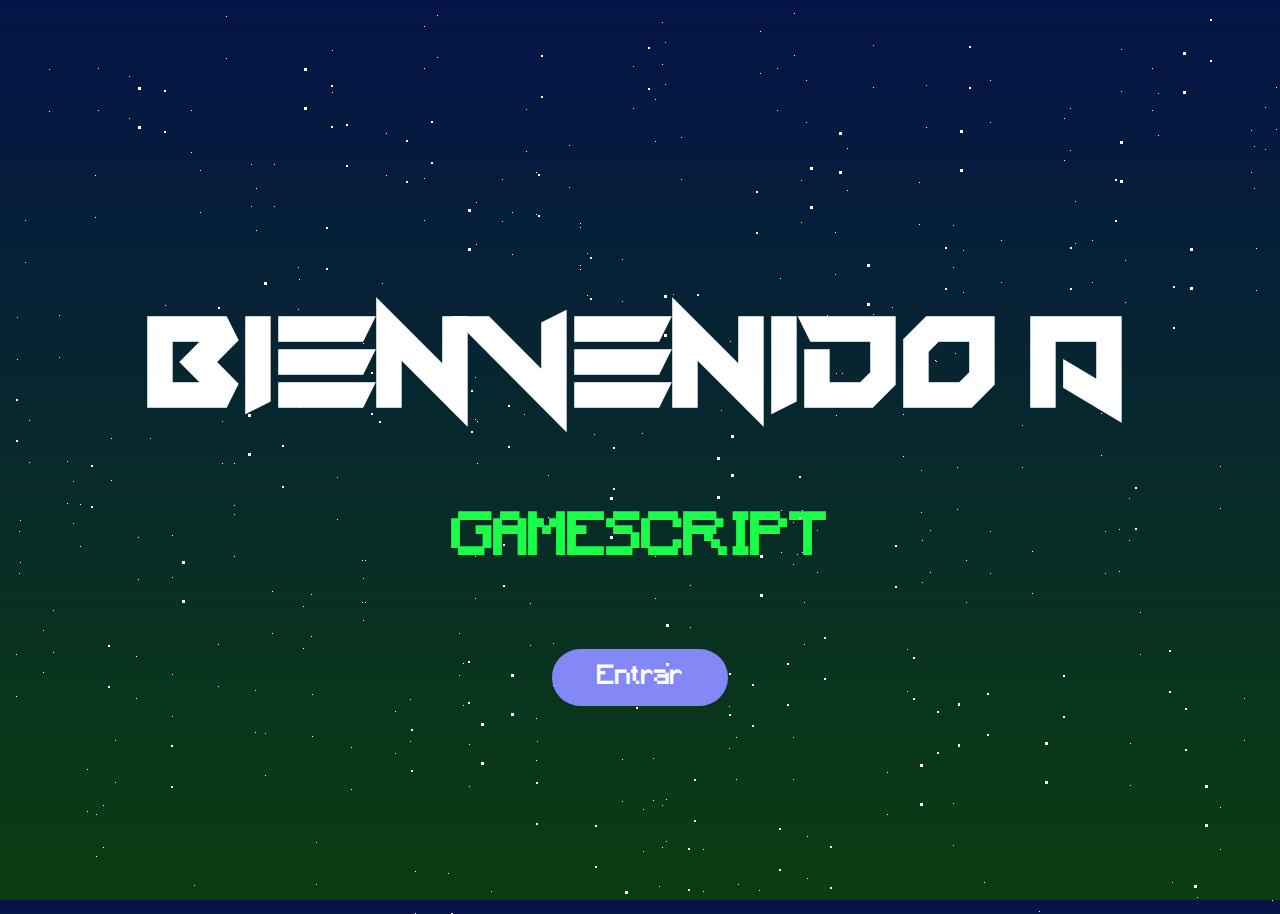
<file: index.html>
<!DOCTYPE html>
<html lang="en">
<head>
    <meta charset="UTF-8">
    <meta name="viewport" content="width=device-width, initial-scale=1.0">
    <meta http-equiv="X-UA-Compatible" content="ie=edge">
    <title>GameScript</title>
    <link rel="stylesheet" href="/CSS/style.css">
    <link rel="stylesheet" href="/CSS/particles.css">
</head>
<body>
    <section class="wrapper">
        <div id="stars"></div>
        <div id="stars2"></div>
        <div id="stars3"></div>
    </section>

    <section class="main">
        <div class="content">
            <h1 class="title">BIENVENIDO A</h1>
            <h4 id="color2">GAMESCRIPT</h4>
            <br>
            <a href="/Pages/games.html">Entrar</a>
        </div>
    </section>
</body>
</html>
</file>
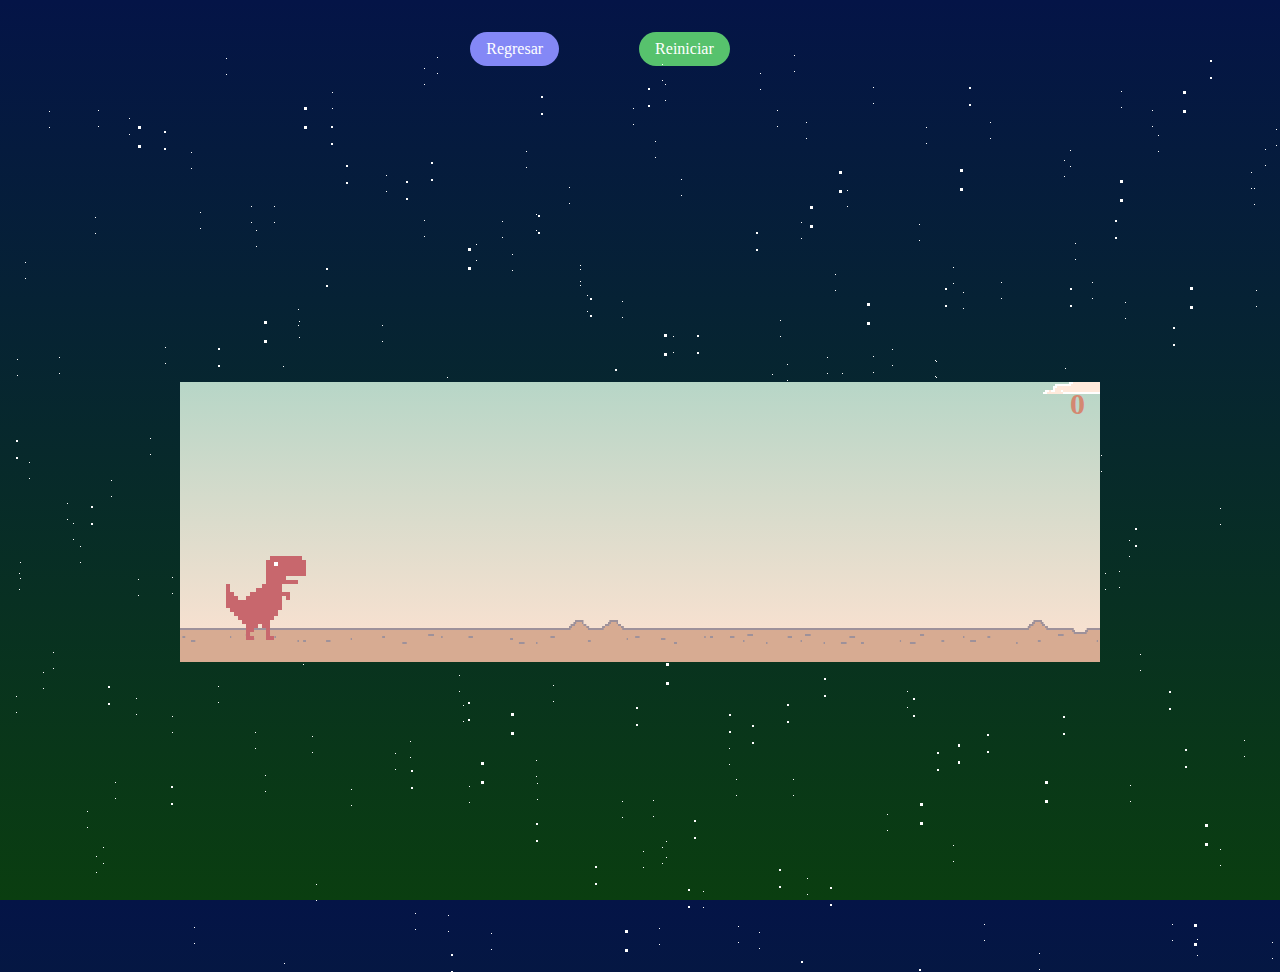
<file: Pages/dinosaurio.html>
<!DOCTYPE html>
<html lang="en">
<head>
    <meta charset="UTF-8">
    <meta name="viewport" content="width=device-width, initial-scale=1.0">
    <meta http-equiv="X-UA-Compatible" content="ie=edge">
    <title>GameScript</title>
    <link rel="stylesheet" href="/CSS/dino.css">
    <link rel="stylesheet" href="/CSS/particles.css">
</head>
<body>
    <header class="header-dino">
        <button class="btn-return-dino"><a href="/Pages/games.html">Regresar</a></button>
        <button class="btn-reiniciar-dino" onclick="ReiniciarJuego();">Reiniciar</button>
    </header>

    <section class="wrapper">
        <div id="stars"></div>
        <div id="stars2"></div>
        <div id="stars3"></div>
    </section>
    
    <div class="body-dino">
        <div class="contenedor-dino">

            <div class="suelo"></div>
            
            <div class="dino dino-corriendo"></div>
    
            <div class="score">0</div>
    
        </div>
    
        <div class="game-over">GAME OVER</div>
    </div>
<script src="/JS/dinosaurio.js"></script>
</body>
</html>
</file>
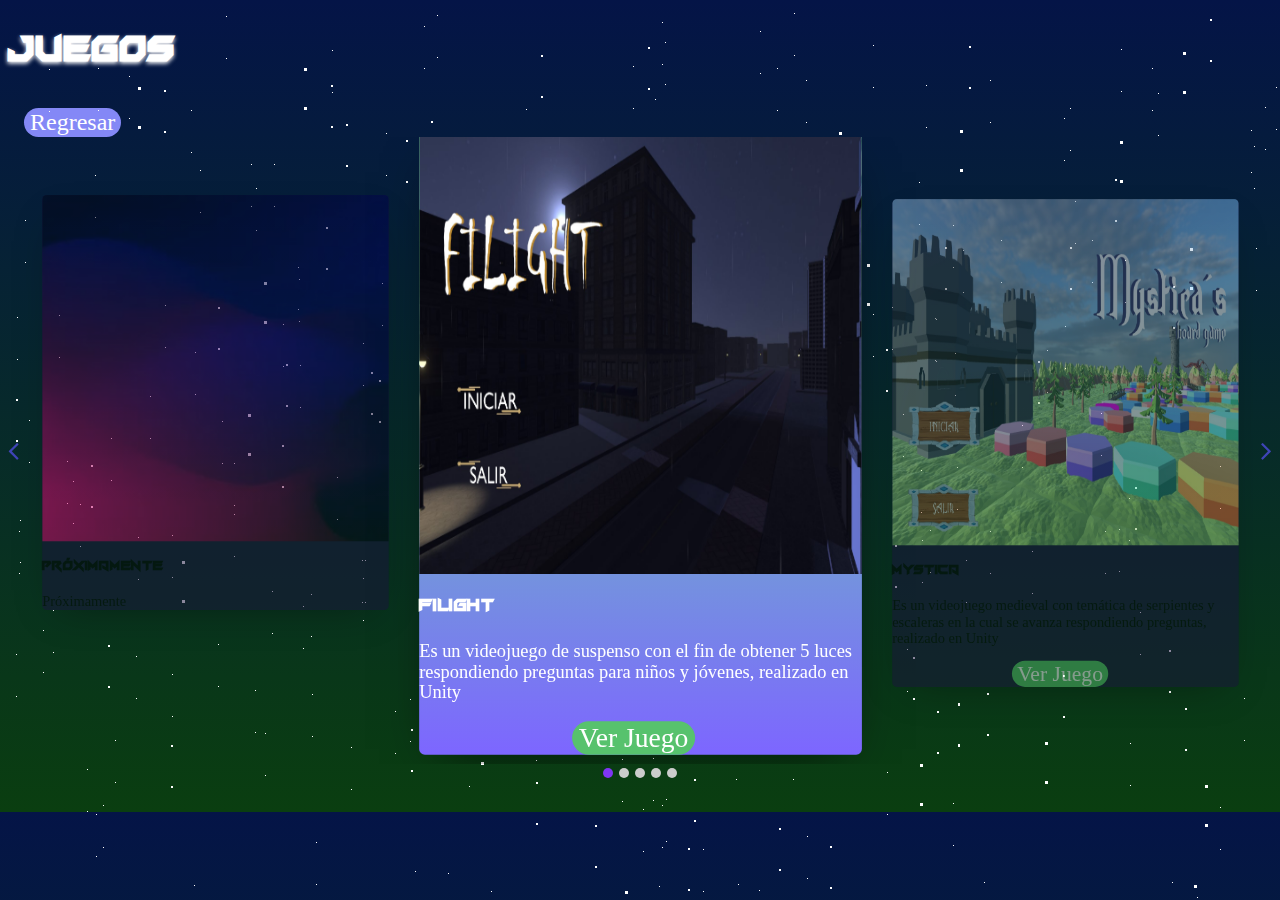
<file: Pages/games.html>
<!DOCTYPE html>
<html lang="en">
<head>
    <meta charset="UTF-8">
    <meta name="viewport" content="width=device-width, initial-scale=1.0">
    <meta http-equiv="X-UA-Compatible" content="ie=edge">
    <title>Games</title>
    <link rel="stylesheet" href="/CSS/slider.css">
    <link rel="stylesheet" href="/CSS/particles.css">
    <link rel="stylesheet" href="/CSS/owl.carousel.min.css">
    <link href="https://cdn.jsdelivr.net/npm/bootstrap@5.0.2/dist/css/bootstrap.min.css" rel="stylesheet" integrity="sha384-EVSTQN3/azprG1Anm3QDgpJLIm9Nao0Yz1ztcQTwFspd3yD65VohhpuuCOmLASjC" crossorigin="anonymous">
    <link rel="stylesheet" href="https://cdnjs.cloudflare.com/ajax/libs/font-awesome/4.7.0/css/font-awesome.min.css">
</head>
<body>
    <section class="wrapper">
        <div id="stars"></div>
        <div id="stars2"></div>
        <div id="stars3"></div>
    </section>

    <section class="pt-5" id="slider">
        <div class="container">
            <h1 class="text-center" id="title-heading"><b>Juegos</b></h1>
            <button class="btn-return"><a href="/index.html">Regresar</a></button>
            <div class="slider">
                        <div class="owl-carousel">
                            <div class="slider-card">
                                <div class="d-flex justify-content-center align-items-center mb-4">
                                    <img src="/images/Filight.png" alt="" >
                                </div>
                                <h5 class="mb-0 text-center" id="title"><b>Filight</b></h5>
                                <p class="text-center p-4">Es un videojuego de suspenso con el fin de obtener 5 luces respondiendo preguntas para niños y jóvenes, realizado en Unity</p>
                                <button class="text-center" id="btn-play"><a href="https://youtu.be/8Rs6osjJ-s4" target="_blank">Ver Juego</a></button>
                            </div>
                            <div class="slider-card">
                                <div class="d-flex justify-content-center align-items-center mb-4">
                                    <img src="/images/Mystica.png" alt="" >
                                </div>
                                <h5 class="mb-0 text-center" id="title"><b>Mystica</b></h5>
                                <p class="text-center p-4">Es un videojuego medieval con temática de serpientes y escaleras en la cual se avanza respondiendo preguntas, realizado en Unity</p>
                                <button class="text-center" id="btn-play"><a href="https://youtu.be/Vf2oEAQltRQ" target="_blank">Ver Juego</a></button>
                            </div>
                            <div class="slider-card">
                                <div class="d-flex justify-content-center align-items-center mb-4">
                                    <img src="/images/Dinosaurio.png" alt="" >
                                </div>
                                <h5 class="mb-0 text-center" id="title"><b>Dinosaurio</b></h5>
                                <p class="text-center p-4">Es un juego remake del famoso dinosaurio de google al estar sin conexión, realizado en HTML, CSS y JS</p>
                                <button class="text-center" id="btn-play"><a href="/Pages/dinosaurio.html">Ver Juego</a></button>
                            </div>
                            <div class="slider-card">
                                <div class="d-flex justify-content-center align-items-center mb-4">
                                    <img src="/images/MemoryGame.png" alt="" >
                                </div>
                                <h5 class="mb-0 text-center" id="title"><b>Memory Game</b></h5>
                                <p class="text-center p-4">Es un juego de memoria con temática de personajes originales elaborado en HTML, CSS, JS y las ilustraciones por Clip Studio.</p>
                                <button class="text-center" id="btn-play"><a href="/Pages/memory.html">Ver Juego</a></button>
                            </div>
                            <div class="slider-card">
                                <div class="d-flex justify-content-center align-items-center mb-4">
                                    <img src="/images/proximo.png" alt="" >
                                </div>
                                <h5 class="mb-0 text-center" id="title"><b>Próximamente</b></h5>
                                <p class="text-center p-4">Próximamente</p>
                            </div>
                        </div>
                    </div>
          </div>
      </section>
   
      <script src="https://cdn.jsdelivr.net/npm/@popperjs/core@2.9.2/dist/umd/popper.min.js" integrity="sha384-IQsoLXl5PILFhosVNubq5LC7Qb9DXgDA9i+tQ8Zj3iwWAwPtgFTxbJ8NT4GN1R8p" crossorigin="anonymous"></script>
      <script src="https://cdn.jsdelivr.net/npm/bootstrap@5.0.2/dist/js/bootstrap.min.js" integrity="sha384-cVKIPhGWiC2Al4u+LWgxfKTRIcfu0JTxR+EQDz/bgldoEyl4H0zUF0QKbrJ0EcQF" crossorigin="anonymous"></script>
      <script src="https://code.jquery.com/jquery-3.2.1.min.js"></script>
      <script src="/JS/owl.carousel.min.js"></script>
      <script src="/JS/slider.js"></script>
    </body>
</html>
</file>
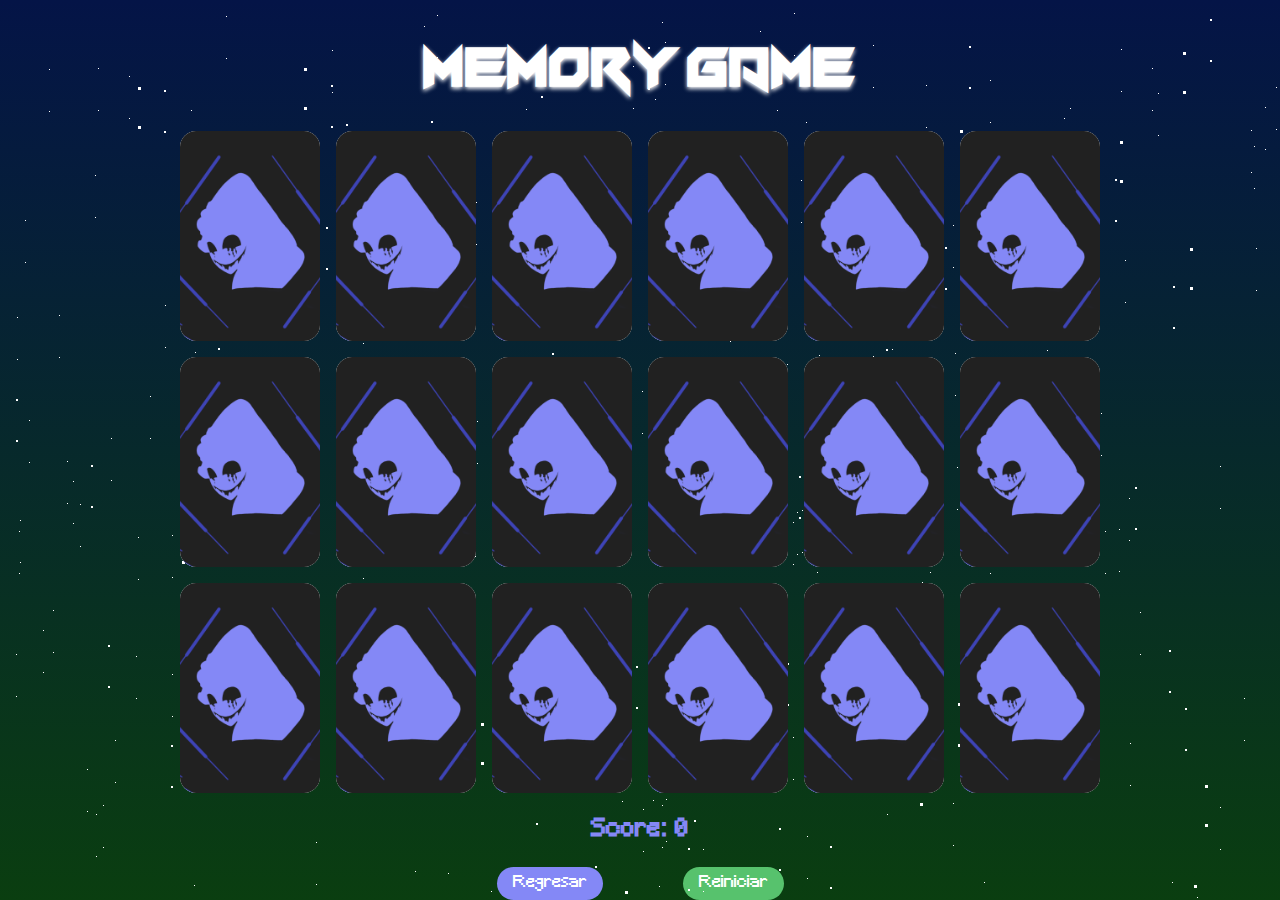
<file: Pages/memory.html>
<!DOCTYPE html>
<html lang="en">
<head>
    <meta charset="UTF-8">
    <meta name="viewport" content="width=device-width, initial-scale=1.0">
    <meta http-equiv="X-UA-Compatible" content="ie=edge">
    <title>GameScript</title>
    <link rel="stylesheet" href="/CSS/style.css">
    <link rel="stylesheet" href="/CSS/particles.css">
</head>
<body>
    <section class="wrapper">
        <div id="stars"></div>
        <div id="stars2"></div>
        <div id="stars3"></div>
    </section>

    <h1 class="heading-memory">Memory Game</h1>
    <div class="grid-container"></div>
    <p class="p-memory">Score: <span class="score"></span></p>
    <div class="actions">
    <button class="btn-return"><a href="/Pages/games.html">Regresar</a></button>
    <button onclick="restart()" class="btn-restart">
     Reiniciar
    </button>
</div>
<script src="/JS/memorygame.js"></script>
</body>
</html>
</file>
<file: CSS/style.css>
@import url('https://fonts.googleapis.com/css2?family=Pixelify+Sans:wght@400;500;600;700&display=swap');

html {
    height: 100%;
    overflow: hidden;
    background: linear-gradient(#041447 0%,#0A3E10 100%);
    scroll-behavior: smooth;
}

@font-face{
    font-family: 'Vermin';
    src: url(/Fonts/VerminVibesV-Zlg3.ttf);
}

@font-face{
    font-family:'Minecraft';
    src: url(/Fonts/Minecraft.ttf);
}

.main{
    display: flex;
    justify-content: center;
    align-items: center;
    height: 100vh;
    text-align: center;
}

.title {
    color: #fff;
    font-size: 7rem;
    font-weight: 700;
    font-family: 'Vermin';
}

#color2{
    color: #1AFE49;
    font-family: 'Minecraft';
    font-size: 3.5rem;
}

.main a{
    background-color: #8488F6;
    border: none;
    border-radius: 4rem;
    color: #fff;
    padding: 1rem 2.8rem;
    font-family: 'Minecraft';
    font-weight: 100;
    text-align: center;
    font-size: 1.6rem;
    text-decoration: none;
}

.main a:hover{
    background-color: #3A41FF;
    box-shadow: #3A41FF 0px .2rem 1.5rem;
}

/*Memory Game*/
.heading-memory{
    text-align: center;
    font-weight: 700;
    font-size: 3rem;
    font-family: 'Vermin';
    color: #fff;
    text-shadow: #fff 0px 2px 4px; 
}

.p-memory{
   text-align: center;
   font-size: 1.5rem;
   font-weight: bold;
   color:#8488F6;
   font-family: 'Minecraft';
}

.actions{
    display: flex;
    justify-content: center;
}

.actions .btn-restart{
    padding: 8px 16px;
    font-size: 1rem;
    border-radius: 2rem;
    background: #57C26D;
    color: #fff;
    font-family: 'Minecraft';
    border: none;
}

.actions .btn-restart:hover{
    background-color: #1AFE49;
    box-shadow: #1AFE49 0px .2rem 1.5rem;
}

.btn-return{
    background: #8488F6;
    color: #fff;
    font-family: 'Minecraft';
    border-radius: 2rem;
    padding: 8px 16px;
    margin-right: 5rem;
    font-size: 1rem;
    border: none;
}

.btn-return:hover{
    background-color: #3A41FF;
    box-shadow: #3A41FF 0px .2rem 1.5rem;
}

.btn-return a{
    color: #fff;
    background: transparent;
    text-decoration: none;
}

.btn-return a:hover{
    color: #fff;
}

.grid-container{
    display: grid;
    justify-content: center;
    grid-gap: 16px;
    grid-template-columns: repeat(6,140px);
    grid-template-rows: repeat(2,calc(140px / 2 * 3));
}

.card{
    height: calc(140px / 2 * 3);
    width: 140px;
    border-radius: 1rem;
    background: #fff;
    position: relative;
    transform-style: preserve-3d;
    transition: all 0.5s ease-in-out;
}

.front-image{
    width: 100%;
    height: 100%;
}

.card.flipped{
    transform: rotateY(180deg);
}

.front,.back{
    backface-visibility: hidden;
    position: absolute;
    border-radius: 1rem;
    top: 0;
    left: 0;
    height: 100%;
    width: 100%;
}

.card .front{
    display: flex;
    justify-content: center;
    align-items: center;
    transform: rotateY(180deg);
}

.card .back {
    background-image: url("/cards/Carta.png");
    background-position: center center;
    background-size: cover;
    backface-visibility: hidden;
  }
  
  .card .front {
    transform: rotateY(180deg);
  }
</file>
<file: CSS/particles.css>
#stars {
    width: 1px;
    height: 1px;
    background: transparent;
    animation: animStar 50s linear infinite;
    box-shadow: 779px 1331px #fff, 324px 42px #fff, 303px 586px #fff,
    1312px 276px #fff, 451px 625px #fff, 521px 1931px #fff, 1087px 1871px #fff,
    36px 1546px #fff, 132px 934px #fff, 1698px 901px #fff, 1418px 664px #fff,
    1448px 1157px #fff, 1084px 232px #fff, 347px 1776px #fff, 1722px 243px #fff,
    1629px 835px #fff, 479px 969px #fff, 1231px 960px #fff, 586px 384px #fff,
    164px 527px #fff, 8px 646px #fff, 1150px 1126px #fff, 665px 1357px #fff,
    1556px 1982px #fff, 1260px 1961px #fff, 1675px 1741px #fff,
    1843px 1514px #fff, 718px 1628px #fff, 242px 1343px #fff, 1497px 1880px #fff,
    1364px 230px #fff, 1739px 1302px #fff, 636px 959px #fff, 304px 686px #fff,
    614px 751px #fff, 1935px 816px #fff, 1428px 60px #fff, 355px 335px #fff,
    1594px 158px #fff, 90px 60px #fff, 1553px 162px #fff, 1239px 1825px #fff,
    1945px 587px #fff, 749px 1785px #fff, 1987px 1172px #fff, 1301px 1237px #fff,
    1039px 342px #fff, 1585px 1481px #fff, 995px 1048px #fff, 524px 932px #fff,
    214px 413px #fff, 1701px 1300px #fff, 1037px 1613px #fff, 1871px 996px #fff,
    1360px 1635px #fff, 1110px 1313px #fff, 412px 1783px #fff, 1949px 177px #fff,
    903px 1854px #fff, 700px 1936px #fff, 378px 125px #fff, 308px 834px #fff,
    1118px 962px #fff, 1350px 1929px #fff, 781px 1811px #fff, 561px 137px #fff,
    757px 1148px #fff, 1670px 1979px #fff, 343px 739px #fff, 945px 795px #fff,
    576px 1903px #fff, 1078px 1436px #fff, 1583px 450px #fff, 1366px 474px #fff,
    297px 1873px #fff, 192px 162px #fff, 1624px 1633px #fff, 59px 453px #fff,
    82px 1872px #fff, 1933px 498px #fff, 1966px 1974px #fff, 1975px 1688px #fff,
    779px 314px #fff, 1858px 1543px #fff, 73px 1507px #fff, 1693px 975px #fff,
    1683px 108px #fff, 1768px 1654px #fff, 654px 14px #fff, 494px 171px #fff,
    1689px 1895px #fff, 1660px 263px #fff, 1031px 903px #fff, 1203px 1393px #fff,
    1333px 1421px #fff, 1113px 41px #fff, 1206px 1645px #fff, 1325px 1635px #fff,
    142px 388px #fff, 572px 215px #fff, 1535px 296px #fff, 1419px 407px #fff,
    1379px 1003px #fff, 329px 469px #fff, 1791px 1652px #fff, 935px 1802px #fff,
    1330px 1820px #fff, 421px 1933px #fff, 828px 365px #fff, 275px 316px #fff,
    707px 960px #fff, 1605px 1554px #fff, 625px 58px #fff, 717px 1697px #fff,
    1669px 246px #fff, 1925px 322px #fff, 1154px 1803px #fff, 1929px 295px #fff,
    1248px 240px #fff, 1045px 1755px #fff, 166px 942px #fff, 1888px 1773px #fff,
    678px 1963px #fff, 1370px 569px #fff, 1974px 1400px #fff, 1786px 460px #fff,
    51px 307px #fff, 784px 1400px #fff, 730px 1258px #fff, 1712px 393px #fff,
    416px 170px #fff, 1797px 1932px #fff, 572px 219px #fff, 1557px 1856px #fff,
    218px 8px #fff, 348px 1334px #fff, 469px 413px #fff, 385px 1738px #fff,
    1357px 1818px #fff, 240px 942px #fff, 248px 1847px #fff, 1535px 806px #fff,
    236px 1514px #fff, 1429px 1556px #fff, 73px 1633px #fff, 1398px 1121px #fff,
    671px 1301px #fff, 1404px 1663px #fff, 740px 1018px #fff, 1600px 377px #fff,
    785px 514px #fff, 112px 1084px #fff, 1915px 1887px #fff, 1463px 1848px #fff,
    687px 1115px #fff, 1268px 1768px #fff, 1729px 1425px #fff,
    1284px 1022px #fff, 801px 974px #fff, 1975px 1317px #fff, 1354px 834px #fff,
    1446px 1484px #fff, 1283px 1786px #fff, 11px 523px #fff, 1842px 236px #fff,
    1355px 654px #fff, 429px 7px #fff, 1033px 1128px #fff, 157px 297px #fff,
    545px 635px #fff, 52px 1080px #fff, 827px 1520px #fff, 1121px 490px #fff,
    9px 309px #fff, 1744px 1586px #fff, 1014px 417px #fff, 1534px 524px #fff,
    958px 552px #fff, 1403px 1496px #fff, 387px 703px #fff, 1522px 548px #fff,
    1355px 282px #fff, 1532px 601px #fff, 1838px 790px #fff, 290px 259px #fff,
    295px 598px #fff, 1601px 539px #fff, 1561px 1272px #fff, 34px 1922px #fff,
    1024px 543px #fff, 467px 369px #fff, 722px 333px #fff, 1976px 1255px #fff,
    766px 983px #fff, 1582px 1285px #fff, 12px 512px #fff, 617px 1410px #fff,
    682px 577px #fff, 1334px 1438px #fff, 439px 327px #fff, 1617px 1661px #fff,
    673px 129px #fff, 794px 941px #fff, 1386px 1902px #fff, 37px 1353px #fff,
    1467px 1353px #fff, 416px 18px #fff, 187px 344px #fff, 200px 1898px #fff,
    1491px 1619px #fff, 811px 347px #fff, 924px 1827px #fff, 945px 217px #fff,
    1735px 1228px #fff, 379px 1890px #fff, 79px 761px #fff, 825px 1837px #fff,
    1980px 1558px #fff, 1308px 1573px #fff, 1488px 1726px #fff,
    382px 1208px #fff, 522px 595px #fff, 1277px 1898px #fff, 354px 552px #fff,
    161px 1784px #fff, 614px 251px #fff, 526px 1576px #fff, 17px 212px #fff,
    179px 996px #fff, 467px 1208px #fff, 1944px 1838px #fff, 1140px 1093px #fff,
    858px 1007px #fff, 200px 1064px #fff, 423px 1964px #fff, 1945px 439px #fff,
    1377px 689px #fff, 1120px 1437px #fff, 1876px 668px #fff, 907px 1324px #fff,
    343px 1976px #fff, 1816px 1501px #fff, 1849px 177px #fff, 647px 91px #fff,
    1984px 1012px #fff, 1336px 1300px #fff, 128px 648px #fff, 305px 1060px #fff,
    1324px 826px #fff, 1263px 1314px #fff, 1801px 629px #fff, 1614px 1555px #fff,
    1634px 90px #fff, 1603px 452px #fff, 891px 1984px #fff, 1556px 1906px #fff,
    121px 68px #fff, 1676px 1714px #fff, 516px 936px #fff, 1947px 1492px #fff,
    1455px 1519px #fff, 45px 602px #fff, 205px 1039px #fff, 793px 172px #fff,
    1562px 1739px #fff, 1056px 110px #fff, 1512px 379px #fff, 1795px 1621px #fff,
    1848px 607px #fff, 262px 1719px #fff, 477px 991px #fff, 483px 883px #fff,
    1239px 1197px #fff, 1496px 647px #fff, 1649px 25px #fff, 1491px 1946px #fff,
    119px 996px #fff, 179px 1472px #fff, 1341px 808px #fff, 1565px 1700px #fff,
    407px 1544px #fff, 1754px 357px #fff, 1288px 981px #fff, 902px 1997px #fff,
    1755px 1668px #fff, 186px 877px #fff, 1202px 1882px #fff, 461px 1213px #fff,
    1400px 748px #fff, 1969px 1899px #fff, 809px 522px #fff, 514px 1219px #fff,
    374px 275px #fff, 938px 1973px #fff, 357px 552px #fff, 144px 1722px #fff,
    1572px 912px #fff, 402px 1858px #fff, 1544px 1195px #fff, 667px 1257px #fff,
    727px 1496px #fff, 993px 232px #fff, 1772px 313px #fff, 1040px 1590px #fff,
    1204px 1973px #fff, 1268px 79px #fff, 1555px 1048px #fff, 986px 1707px #fff,
    978px 1710px #fff, 713px 360px #fff, 407px 863px #fff, 461px 736px #fff,
    284px 1608px #fff, 103px 430px #fff, 1283px 1319px #fff, 977px 1186px #fff,
    1966px 1516px #fff, 1287px 1129px #fff, 70px 1098px #fff, 1189px 889px #fff,
    1126px 1734px #fff, 309px 1292px #fff, 879px 764px #fff, 65px 473px #fff,
    1003px 1959px #fff, 658px 791px #fff, 402px 1576px #fff, 35px 622px #fff,
    529px 1589px #fff, 164px 666px #fff, 1876px 1290px #fff, 1541px 526px #fff,
    270px 1297px #fff, 440px 865px #fff, 1500px 802px #fff, 182px 1754px #fff,
    1264px 892px #fff, 272px 1249px #fff, 1289px 1535px #fff, 190px 1646px #fff,
    955px 242px #fff, 1456px 1597px #fff, 1727px 1983px #fff, 635px 801px #fff,
    226px 455px #fff, 1396px 1710px #fff, 849px 1863px #fff, 237px 1264px #fff,
    839px 140px #fff, 1122px 735px #fff, 1280px 15px #fff, 1318px 242px #fff,
    1819px 1148px #fff, 333px 1392px #fff, 1949px 553px #fff, 1878px 1332px #fff,
    467px 548px #fff, 1812px 1082px #fff, 1067px 193px #fff, 243px 156px #fff,
    483px 1616px #fff, 1714px 933px #fff, 759px 1800px #fff, 1822px 995px #fff,
    1877px 572px #fff, 581px 1084px #fff, 107px 732px #fff, 642px 1837px #fff,
    166px 1493px #fff, 1555px 198px #fff, 819px 307px #fff, 947px 345px #fff,
    827px 224px #fff, 927px 1394px #fff, 540px 467px #fff, 1093px 405px #fff,
    1140px 927px #fff, 130px 529px #fff, 33px 1980px #fff, 1147px 1663px #fff,
    1616px 1436px #fff, 528px 710px #fff, 798px 1100px #fff, 505px 1480px #fff,
    899px 641px #fff, 1909px 1949px #fff, 1311px 964px #fff, 979px 1301px #fff,
    1393px 969px #fff, 1793px 1886px #fff, 292px 357px #fff, 1196px 1718px #fff,
    1290px 1994px #fff, 537px 1973px #fff, 1181px 1674px #fff,
    1740px 1566px #fff, 1307px 265px #fff, 922px 522px #fff, 1892px 472px #fff,
    384px 1746px #fff, 392px 1098px #fff, 647px 548px #fff, 390px 1498px #fff,
    1246px 138px #fff, 730px 876px #fff, 192px 1472px #fff, 1790px 1789px #fff,
    928px 311px #fff, 1253px 1647px #fff, 747px 1921px #fff, 1561px 1025px #fff,
    1533px 1292px #fff, 1985px 195px #fff, 728px 729px #fff, 1712px 1936px #fff,
    512px 1717px #fff, 1528px 483px #fff, 313px 1642px #fff, 281px 1849px #fff,
    1212px 799px #fff, 435px 1191px #fff, 1422px 611px #fff, 1718px 1964px #fff,
    411px 944px #fff, 210px 636px #fff, 1502px 1295px #fff, 1434px 349px #fff,
    769px 60px #fff, 747px 1053px #fff, 789px 504px #fff, 1436px 1264px #fff,
    1893px 1225px #fff, 1394px 1788px #fff, 1108px 1317px #fff,
    1673px 1395px #fff, 854px 1010px #fff, 1705px 80px #fff, 1858px 148px #fff,
    1729px 344px #fff, 1388px 664px #fff, 895px 406px #fff, 1479px 157px #fff,
    1441px 1157px #fff, 552px 1900px #fff, 516px 364px #fff, 1647px 189px #fff,
    1427px 1071px #fff, 785px 729px #fff, 1080px 1710px #fff, 504px 204px #fff,
    1177px 1622px #fff, 657px 34px #fff, 1296px 1099px #fff, 248px 180px #fff,
    1212px 1568px #fff, 667px 1562px #fff, 695px 841px #fff, 1608px 1247px #fff,
    751px 882px #fff, 87px 167px #fff, 607px 1368px #fff, 1363px 1203px #fff,
    1836px 317px #fff, 1668px 1703px #fff, 830px 1154px #fff, 1721px 1398px #fff,
    1601px 1280px #fff, 976px 874px #fff, 1743px 254px #fff, 1020px 1815px #fff,
    1670px 1766px #fff, 1890px 735px #fff, 1379px 136px #fff, 1864px 695px #fff,
    206px 965px #fff, 1404px 1932px #fff, 1923px 1360px #fff, 247px 682px #fff,
    519px 1708px #fff, 645px 750px #fff, 1164px 1204px #fff, 834px 323px #fff,
    172px 1350px #fff, 213px 972px #fff, 1837px 190px #fff, 285px 1806px #fff,
    1047px 1299px #fff, 1548px 825px #fff, 1730px 324px #fff, 1346px 1909px #fff,
    772px 270px #fff, 345px 1190px #fff, 478px 1433px #fff, 1479px 25px #fff,
    1994px 1830px #fff, 1744px 732px #fff, 20px 1635px #fff, 690px 1795px #fff,
    1594px 569px #fff, 579px 245px #fff, 1398px 733px #fff, 408px 1352px #fff,
    1774px 120px #fff, 1152px 1370px #fff, 1698px 1810px #fff, 710px 1450px #fff,
    665px 286px #fff, 493px 1720px #fff, 786px 5px #fff, 637px 1140px #fff,
    764px 324px #fff, 927px 310px #fff, 938px 1424px #fff, 1884px 744px #fff,
    913px 462px #fff, 1831px 1936px #fff, 1527px 249px #fff, 36px 1381px #fff,
    1597px 581px #fff, 1530px 355px #fff, 949px 459px #fff, 799px 828px #fff,
    242px 1471px #fff, 654px 797px #fff, 796px 594px #fff, 1365px 678px #fff,
    752px 23px #fff, 1630px 541px #fff, 982px 72px #fff, 1733px 1831px #fff,
    21px 412px #fff, 775px 998px #fff, 335px 1945px #fff, 264px 583px #fff,
    158px 1311px #fff, 528px 164px #fff, 1978px 574px #fff, 717px 1203px #fff,
    734px 1591px #fff, 1555px 820px #fff, 16px 1943px #fff, 1625px 1177px #fff,
    1236px 690px #fff, 1585px 1590px #fff, 1737px 1728px #fff, 721px 698px #fff,
    1804px 1186px #fff, 166px 980px #fff, 1850px 230px #fff, 330px 1712px #fff,
    95px 797px #fff, 1948px 1078px #fff, 469px 939px #fff, 1269px 1899px #fff,
    955px 1220px #fff, 1137px 1075px #fff, 312px 1293px #fff, 986px 1762px #fff,
    1103px 1238px #fff, 428px 1993px #fff, 355px 570px #fff, 977px 1836px #fff,
    1395px 1092px #fff, 276px 913px #fff, 1743px 656px #fff, 773px 502px #fff,
    1686px 1322px #fff, 1516px 1945px #fff, 1334px 501px #fff, 266px 156px #fff,
    455px 655px #fff, 798px 72px #fff, 1059px 1259px #fff, 1402px 1687px #fff,
    236px 1329px #fff, 1455px 786px #fff, 146px 1228px #fff, 1851px 823px #fff,
    1062px 100px #fff, 1220px 953px #fff, 20px 1826px #fff, 36px 1063px #fff,
    1525px 338px #fff, 790px 1521px #fff, 741px 1099px #fff, 288px 1489px #fff,
    700px 1060px #fff, 390px 1071px #fff, 411px 1036px #fff, 1853px 1072px #fff,
    1446px 1085px #fff, 1164px 874px #fff, 924px 925px #fff, 291px 271px #fff,
    1257px 1964px #fff, 1580px 1352px #fff, 1507px 1216px #fff, 211px 956px #fff,
    985px 1195px #fff, 975px 1640px #fff, 518px 101px #fff, 663px 1395px #fff,
    914px 532px #fff, 145px 1320px #fff, 69px 1397px #fff, 982px 523px #fff,
    257px 725px #fff, 1599px 831px #fff, 1636px 1513px #fff, 1250px 1158px #fff,
    1132px 604px #fff, 183px 102px #fff, 1057px 318px #fff, 1247px 1835px #fff,
    1983px 1110px #fff, 1077px 1455px #fff, 921px 1770px #fff, 806px 1350px #fff,
    1938px 1992px #fff, 855px 1260px #fff, 902px 1345px #fff, 658px 1908px #fff,
    1845px 679px #fff, 712px 1482px #fff, 595px 950px #fff, 1784px 1992px #fff,
    1847px 1785px #fff, 691px 1004px #fff, 175px 1179px #fff, 1666px 1911px #fff,
    41px 61px #fff, 971px 1080px #fff, 1830px 1450px #fff, 1351px 1518px #fff,
    1257px 99px #fff, 1395px 1498px #fff, 1117px 252px #fff, 1779px 597px #fff,
    1346px 729px #fff, 1108px 1144px #fff, 402px 691px #fff, 72px 496px #fff,
    1673px 1604px #fff, 1497px 974px #fff, 1865px 1664px #fff, 88px 806px #fff,
    918px 77px #fff, 244px 1118px #fff, 256px 1820px #fff, 1851px 1840px #fff,
    605px 1851px #fff, 634px 383px #fff, 865px 37px #fff, 943px 1024px #fff,
    1951px 177px #fff, 1097px 523px #fff, 985px 1700px #fff, 1243px 122px #fff,
    768px 1070px #fff, 468px 194px #fff, 320px 1867px #fff, 1850px 185px #fff,
    380px 1616px #fff, 468px 1294px #fff, 1122px 1743px #fff, 884px 299px #fff,
    1300px 1917px #fff, 1860px 396px #fff, 1270px 990px #fff, 529px 733px #fff,
    1975px 1347px #fff, 1885px 685px #fff, 226px 506px #fff, 651px 878px #fff,
    1323px 680px #fff, 1284px 680px #fff, 238px 1967px #fff, 911px 174px #fff,
    1111px 521px #fff, 1150px 85px #fff, 794px 502px #fff, 484px 1856px #fff,
    1809px 368px #fff, 112px 953px #fff, 590px 1009px #fff, 1655px 311px #fff,
    100px 1026px #fff, 1803px 352px #fff, 865px 306px #fff, 1077px 1019px #fff,
    1335px 872px #fff, 1647px 1298px #fff, 1233px 1387px #fff, 698px 1036px #fff,
    659px 1860px #fff, 388px 1412px #fff, 1212px 458px #fff, 755px 1468px #fff,
    696px 1654px #fff, 1144px 60px #fff;
}

#stars:after {
    content: '';
    position: absolute;
    top: 50px;
    width: 1px;
    height: 1px;
    background: transparent;
    box-shadow: 779px 1331px #fff, 324px 42px #fff, 303px 586px #fff,
    1312px 276px #fff, 451px 625px #fff, 521px 1931px #fff, 1087px 1871px #fff,
    36px 1546px #fff, 132px 934px #fff, 1698px 901px #fff, 1418px 664px #fff,
    1448px 1157px #fff, 1084px 232px #fff, 347px 1776px #fff, 1722px 243px #fff,
    1629px 835px #fff, 479px 969px #fff, 1231px 960px #fff, 586px 384px #fff,
    164px 527px #fff, 8px 646px #fff, 1150px 1126px #fff, 665px 1357px #fff,
    1556px 1982px #fff, 1260px 1961px #fff, 1675px 1741px #fff,
    1843px 1514px #fff, 718px 1628px #fff, 242px 1343px #fff, 1497px 1880px #fff,
    1364px 230px #fff, 1739px 1302px #fff, 636px 959px #fff, 304px 686px #fff,
    614px 751px #fff, 1935px 816px #fff, 1428px 60px #fff, 355px 335px #fff,
    1594px 158px #fff, 90px 60px #fff, 1553px 162px #fff, 1239px 1825px #fff,
    1945px 587px #fff, 749px 1785px #fff, 1987px 1172px #fff, 1301px 1237px #fff,
    1039px 342px #fff, 1585px 1481px #fff, 995px 1048px #fff, 524px 932px #fff,
    214px 413px #fff, 1701px 1300px #fff, 1037px 1613px #fff, 1871px 996px #fff,
    1360px 1635px #fff, 1110px 1313px #fff, 412px 1783px #fff, 1949px 177px #fff,
    903px 1854px #fff, 700px 1936px #fff, 378px 125px #fff, 308px 834px #fff,
    1118px 962px #fff, 1350px 1929px #fff, 781px 1811px #fff, 561px 137px #fff,
    757px 1148px #fff, 1670px 1979px #fff, 343px 739px #fff, 945px 795px #fff,
    576px 1903px #fff, 1078px 1436px #fff, 1583px 450px #fff, 1366px 474px #fff,
    297px 1873px #fff, 192px 162px #fff, 1624px 1633px #fff, 59px 453px #fff,
    82px 1872px #fff, 1933px 498px #fff, 1966px 1974px #fff, 1975px 1688px #fff,
    779px 314px #fff, 1858px 1543px #fff, 73px 1507px #fff, 1693px 975px #fff,
    1683px 108px #fff, 1768px 1654px #fff, 654px 14px #fff, 494px 171px #fff,
    1689px 1895px #fff, 1660px 263px #fff, 1031px 903px #fff, 1203px 1393px #fff,
    1333px 1421px #fff, 1113px 41px #fff, 1206px 1645px #fff, 1325px 1635px #fff,
    142px 388px #fff, 572px 215px #fff, 1535px 296px #fff, 1419px 407px #fff,
    1379px 1003px #fff, 329px 469px #fff, 1791px 1652px #fff, 935px 1802px #fff,
    1330px 1820px #fff, 421px 1933px #fff, 828px 365px #fff, 275px 316px #fff,
    707px 960px #fff, 1605px 1554px #fff, 625px 58px #fff, 717px 1697px #fff,
    1669px 246px #fff, 1925px 322px #fff, 1154px 1803px #fff, 1929px 295px #fff,
    1248px 240px #fff, 1045px 1755px #fff, 166px 942px #fff, 1888px 1773px #fff,
    678px 1963px #fff, 1370px 569px #fff, 1974px 1400px #fff, 1786px 460px #fff,
    51px 307px #fff, 784px 1400px #fff, 730px 1258px #fff, 1712px 393px #fff,
    416px 170px #fff, 1797px 1932px #fff, 572px 219px #fff, 1557px 1856px #fff,
    218px 8px #fff, 348px 1334px #fff, 469px 413px #fff, 385px 1738px #fff,
    1357px 1818px #fff, 240px 942px #fff, 248px 1847px #fff, 1535px 806px #fff,
    236px 1514px #fff, 1429px 1556px #fff, 73px 1633px #fff, 1398px 1121px #fff,
    671px 1301px #fff, 1404px 1663px #fff, 740px 1018px #fff, 1600px 377px #fff,
    785px 514px #fff, 112px 1084px #fff, 1915px 1887px #fff, 1463px 1848px #fff,
    687px 1115px #fff, 1268px 1768px #fff, 1729px 1425px #fff,
    1284px 1022px #fff, 801px 974px #fff, 1975px 1317px #fff, 1354px 834px #fff,
    1446px 1484px #fff, 1283px 1786px #fff, 11px 523px #fff, 1842px 236px #fff,
    1355px 654px #fff, 429px 7px #fff, 1033px 1128px #fff, 157px 297px #fff,
    545px 635px #fff, 52px 1080px #fff, 827px 1520px #fff, 1121px 490px #fff,
    9px 309px #fff, 1744px 1586px #fff, 1014px 417px #fff, 1534px 524px #fff,
    958px 552px #fff, 1403px 1496px #fff, 387px 703px #fff, 1522px 548px #fff,
    1355px 282px #fff, 1532px 601px #fff, 1838px 790px #fff, 290px 259px #fff,
    295px 598px #fff, 1601px 539px #fff, 1561px 1272px #fff, 34px 1922px #fff,
    1024px 543px #fff, 467px 369px #fff, 722px 333px #fff, 1976px 1255px #fff,
    766px 983px #fff, 1582px 1285px #fff, 12px 512px #fff, 617px 1410px #fff,
    682px 577px #fff, 1334px 1438px #fff, 439px 327px #fff, 1617px 1661px #fff,
    673px 129px #fff, 794px 941px #fff, 1386px 1902px #fff, 37px 1353px #fff,
    1467px 1353px #fff, 416px 18px #fff, 187px 344px #fff, 200px 1898px #fff,
    1491px 1619px #fff, 811px 347px #fff, 924px 1827px #fff, 945px 217px #fff,
    1735px 1228px #fff, 379px 1890px #fff, 79px 761px #fff, 825px 1837px #fff,
    1980px 1558px #fff, 1308px 1573px #fff, 1488px 1726px #fff,
    382px 1208px #fff, 522px 595px #fff, 1277px 1898px #fff, 354px 552px #fff,
    161px 1784px #fff, 614px 251px #fff, 526px 1576px #fff, 17px 212px #fff,
    179px 996px #fff, 467px 1208px #fff, 1944px 1838px #fff, 1140px 1093px #fff,
    858px 1007px #fff, 200px 1064px #fff, 423px 1964px #fff, 1945px 439px #fff,
    1377px 689px #fff, 1120px 1437px #fff, 1876px 668px #fff, 907px 1324px #fff,
    343px 1976px #fff, 1816px 1501px #fff, 1849px 177px #fff, 647px 91px #fff,
    1984px 1012px #fff, 1336px 1300px #fff, 128px 648px #fff, 305px 1060px #fff,
    1324px 826px #fff, 1263px 1314px #fff, 1801px 629px #fff, 1614px 1555px #fff,
    1634px 90px #fff, 1603px 452px #fff, 891px 1984px #fff, 1556px 1906px #fff,
    121px 68px #fff, 1676px 1714px #fff, 516px 936px #fff, 1947px 1492px #fff,
    1455px 1519px #fff, 45px 602px #fff, 205px 1039px #fff, 793px 172px #fff,
    1562px 1739px #fff, 1056px 110px #fff, 1512px 379px #fff, 1795px 1621px #fff,
    1848px 607px #fff, 262px 1719px #fff, 477px 991px #fff, 483px 883px #fff,
    1239px 1197px #fff, 1496px 647px #fff, 1649px 25px #fff, 1491px 1946px #fff,
    119px 996px #fff, 179px 1472px #fff, 1341px 808px #fff, 1565px 1700px #fff,
    407px 1544px #fff, 1754px 357px #fff, 1288px 981px #fff, 902px 1997px #fff,
    1755px 1668px #fff, 186px 877px #fff, 1202px 1882px #fff, 461px 1213px #fff,
    1400px 748px #fff, 1969px 1899px #fff, 809px 522px #fff, 514px 1219px #fff,
    374px 275px #fff, 938px 1973px #fff, 357px 552px #fff, 144px 1722px #fff,
    1572px 912px #fff, 402px 1858px #fff, 1544px 1195px #fff, 667px 1257px #fff,
    727px 1496px #fff, 993px 232px #fff, 1772px 313px #fff, 1040px 1590px #fff,
    1204px 1973px #fff, 1268px 79px #fff, 1555px 1048px #fff, 986px 1707px #fff,
    978px 1710px #fff, 713px 360px #fff, 407px 863px #fff, 461px 736px #fff,
    284px 1608px #fff, 103px 430px #fff, 1283px 1319px #fff, 977px 1186px #fff,
    1966px 1516px #fff, 1287px 1129px #fff, 70px 1098px #fff, 1189px 889px #fff,
    1126px 1734px #fff, 309px 1292px #fff, 879px 764px #fff, 65px 473px #fff,
    1003px 1959px #fff, 658px 791px #fff, 402px 1576px #fff, 35px 622px #fff,
    529px 1589px #fff, 164px 666px #fff, 1876px 1290px #fff, 1541px 526px #fff,
    270px 1297px #fff, 440px 865px #fff, 1500px 802px #fff, 182px 1754px #fff,
    1264px 892px #fff, 272px 1249px #fff, 1289px 1535px #fff, 190px 1646px #fff,
    955px 242px #fff, 1456px 1597px #fff, 1727px 1983px #fff, 635px 801px #fff,
    226px 455px #fff, 1396px 1710px #fff, 849px 1863px #fff, 237px 1264px #fff,
    839px 140px #fff, 1122px 735px #fff, 1280px 15px #fff, 1318px 242px #fff,
    1819px 1148px #fff, 333px 1392px #fff, 1949px 553px #fff, 1878px 1332px #fff,
    467px 548px #fff, 1812px 1082px #fff, 1067px 193px #fff, 243px 156px #fff,
    483px 1616px #fff, 1714px 933px #fff, 759px 1800px #fff, 1822px 995px #fff,
    1877px 572px #fff, 581px 1084px #fff, 107px 732px #fff, 642px 1837px #fff,
    166px 1493px #fff, 1555px 198px #fff, 819px 307px #fff, 947px 345px #fff,
    827px 224px #fff, 927px 1394px #fff, 540px 467px #fff, 1093px 405px #fff,
    1140px 927px #fff, 130px 529px #fff, 33px 1980px #fff, 1147px 1663px #fff,
    1616px 1436px #fff, 528px 710px #fff, 798px 1100px #fff, 505px 1480px #fff,
    899px 641px #fff, 1909px 1949px #fff, 1311px 964px #fff, 979px 1301px #fff,
    1393px 969px #fff, 1793px 1886px #fff, 292px 357px #fff, 1196px 1718px #fff,
    1290px 1994px #fff, 537px 1973px #fff, 1181px 1674px #fff,
    1740px 1566px #fff, 1307px 265px #fff, 922px 522px #fff, 1892px 472px #fff,
    384px 1746px #fff, 392px 1098px #fff, 647px 548px #fff, 390px 1498px #fff,
    1246px 138px #fff, 730px 876px #fff, 192px 1472px #fff, 1790px 1789px #fff,
    928px 311px #fff, 1253px 1647px #fff, 747px 1921px #fff, 1561px 1025px #fff,
    1533px 1292px #fff, 1985px 195px #fff, 728px 729px #fff, 1712px 1936px #fff,
    512px 1717px #fff, 1528px 483px #fff, 313px 1642px #fff, 281px 1849px #fff,
    1212px 799px #fff, 435px 1191px #fff, 1422px 611px #fff, 1718px 1964px #fff,
    411px 944px #fff, 210px 636px #fff, 1502px 1295px #fff, 1434px 349px #fff,
    769px 60px #fff, 747px 1053px #fff, 789px 504px #fff, 1436px 1264px #fff,
    1893px 1225px #fff, 1394px 1788px #fff, 1108px 1317px #fff,
    1673px 1395px #fff, 854px 1010px #fff, 1705px 80px #fff, 1858px 148px #fff,
    1729px 344px #fff, 1388px 664px #fff, 895px 406px #fff, 1479px 157px #fff,
    1441px 1157px #fff, 552px 1900px #fff, 516px 364px #fff, 1647px 189px #fff,
    1427px 1071px #fff, 785px 729px #fff, 1080px 1710px #fff, 504px 204px #fff,
    1177px 1622px #fff, 657px 34px #fff, 1296px 1099px #fff, 248px 180px #fff,
    1212px 1568px #fff, 667px 1562px #fff, 695px 841px #fff, 1608px 1247px #fff,
    751px 882px #fff, 87px 167px #fff, 607px 1368px #fff, 1363px 1203px #fff,
    1836px 317px #fff, 1668px 1703px #fff, 830px 1154px #fff, 1721px 1398px #fff,
    1601px 1280px #fff, 976px 874px #fff, 1743px 254px #fff, 1020px 1815px #fff,
    1670px 1766px #fff, 1890px 735px #fff, 1379px 136px #fff, 1864px 695px #fff,
    206px 965px #fff, 1404px 1932px #fff, 1923px 1360px #fff, 247px 682px #fff,
    519px 1708px #fff, 645px 750px #fff, 1164px 1204px #fff, 834px 323px #fff,
    172px 1350px #fff, 213px 972px #fff, 1837px 190px #fff, 285px 1806px #fff,
    1047px 1299px #fff, 1548px 825px #fff, 1730px 324px #fff, 1346px 1909px #fff,
    772px 270px #fff, 345px 1190px #fff, 478px 1433px #fff, 1479px 25px #fff,
    1994px 1830px #fff, 1744px 732px #fff, 20px 1635px #fff, 690px 1795px #fff,
    1594px 569px #fff, 579px 245px #fff, 1398px 733px #fff, 408px 1352px #fff,
    1774px 120px #fff, 1152px 1370px #fff, 1698px 1810px #fff, 710px 1450px #fff,
    665px 286px #fff, 493px 1720px #fff, 786px 5px #fff, 637px 1140px #fff,
    764px 324px #fff, 927px 310px #fff, 938px 1424px #fff, 1884px 744px #fff,
    913px 462px #fff, 1831px 1936px #fff, 1527px 249px #fff, 36px 1381px #fff,
    1597px 581px #fff, 1530px 355px #fff, 949px 459px #fff, 799px 828px #fff,
    242px 1471px #fff, 654px 797px #fff, 796px 594px #fff, 1365px 678px #fff,
    752px 23px #fff, 1630px 541px #fff, 982px 72px #fff, 1733px 1831px #fff,
    21px 412px #fff, 775px 998px #fff, 335px 1945px #fff, 264px 583px #fff,
    158px 1311px #fff, 528px 164px #fff, 1978px 574px #fff, 717px 1203px #fff,
    734px 1591px #fff, 1555px 820px #fff, 16px 1943px #fff, 1625px 1177px #fff,
    1236px 690px #fff, 1585px 1590px #fff, 1737px 1728px #fff, 721px 698px #fff,
    1804px 1186px #fff, 166px 980px #fff, 1850px 230px #fff, 330px 1712px #fff,
    95px 797px #fff, 1948px 1078px #fff, 469px 939px #fff, 1269px 1899px #fff,
    955px 1220px #fff, 1137px 1075px #fff, 312px 1293px #fff, 986px 1762px #fff,
    1103px 1238px #fff, 428px 1993px #fff, 355px 570px #fff, 977px 1836px #fff,
    1395px 1092px #fff, 276px 913px #fff, 1743px 656px #fff, 773px 502px #fff,
    1686px 1322px #fff, 1516px 1945px #fff, 1334px 501px #fff, 266px 156px #fff,
    455px 655px #fff, 798px 72px #fff, 1059px 1259px #fff, 1402px 1687px #fff,
    236px 1329px #fff, 1455px 786px #fff, 146px 1228px #fff, 1851px 823px #fff,
    1062px 100px #fff, 1220px 953px #fff, 20px 1826px #fff, 36px 1063px #fff,
    1525px 338px #fff, 790px 1521px #fff, 741px 1099px #fff, 288px 1489px #fff,
    700px 1060px #fff, 390px 1071px #fff, 411px 1036px #fff, 1853px 1072px #fff,
    1446px 1085px #fff, 1164px 874px #fff, 924px 925px #fff, 291px 271px #fff,
    1257px 1964px #fff, 1580px 1352px #fff, 1507px 1216px #fff, 211px 956px #fff,
    985px 1195px #fff, 975px 1640px #fff, 518px 101px #fff, 663px 1395px #fff,
    914px 532px #fff, 145px 1320px #fff, 69px 1397px #fff, 982px 523px #fff,
    257px 725px #fff, 1599px 831px #fff, 1636px 1513px #fff, 1250px 1158px #fff,
    1132px 604px #fff, 183px 102px #fff, 1057px 318px #fff, 1247px 1835px #fff,
    1983px 1110px #fff, 1077px 1455px #fff, 921px 1770px #fff, 806px 1350px #fff,
    1938px 1992px #fff, 855px 1260px #fff, 902px 1345px #fff, 658px 1908px #fff,
    1845px 679px #fff, 712px 1482px #fff, 595px 950px #fff, 1784px 1992px #fff,
    1847px 1785px #fff, 691px 1004px #fff, 175px 1179px #fff, 1666px 1911px #fff,
    41px 61px #fff, 971px 1080px #fff, 1830px 1450px #fff, 1351px 1518px #fff,
    1257px 99px #fff, 1395px 1498px #fff, 1117px 252px #fff, 1779px 597px #fff,
    1346px 729px #fff, 1108px 1144px #fff, 402px 691px #fff, 72px 496px #fff,
    1673px 1604px #fff, 1497px 974px #fff, 1865px 1664px #fff, 88px 806px #fff,
    918px 77px #fff, 244px 1118px #fff, 256px 1820px #fff, 1851px 1840px #fff,
    605px 1851px #fff, 634px 383px #fff, 865px 37px #fff, 943px 1024px #fff,
    1951px 177px #fff, 1097px 523px #fff, 985px 1700px #fff, 1243px 122px #fff,
    768px 1070px #fff, 468px 194px #fff, 320px 1867px #fff, 1850px 185px #fff,
    380px 1616px #fff, 468px 1294px #fff, 1122px 1743px #fff, 884px 299px #fff,
    1300px 1917px #fff, 1860px 396px #fff, 1270px 990px #fff, 529px 733px #fff,
    1975px 1347px #fff, 1885px 685px #fff, 226px 506px #fff, 651px 878px #fff,
    1323px 680px #fff, 1284px 680px #fff, 238px 1967px #fff, 911px 174px #fff,
    1111px 521px #fff, 1150px 85px #fff, 794px 502px #fff, 484px 1856px #fff,
    1809px 368px #fff, 112px 953px #fff, 590px 1009px #fff, 1655px 311px #fff,
    100px 1026px #fff, 1803px 352px #fff, 865px 306px #fff, 1077px 1019px #fff,
    1335px 872px #fff, 1647px 1298px #fff, 1233px 1387px #fff, 698px 1036px #fff,
    659px 1860px #fff, 388px 1412px #fff, 1212px 458px #fff, 755px 1468px #fff,
    696px 1654px #fff, 1144px 60px #fff;
}

#stars2 {
    width: 2px;
    height: 2px;
    background: transparent;
    animation: animStar 100s linear infinite;
    box-shadow: 1448px 320px #fff, 1775px 1663px #fff, 332px 1364px #fff,
    878px 340px #fff, 569px 1832px #fff, 1422px 1684px #fff, 1946px 1907px #fff,
    121px 979px #fff, 1044px 1069px #fff, 463px 381px #fff, 423px 112px #fff,
    523px 1179px #fff, 779px 654px #fff, 1398px 694px #fff, 1085px 1464px #fff,
    1599px 1869px #fff, 801px 1882px #fff, 779px 1231px #fff, 552px 932px #fff,
    1057px 1196px #fff, 282px 1280px #fff, 496px 1986px #fff, 1833px 1120px #fff,
    1802px 1293px #fff, 6px 1696px #fff, 412px 1902px #fff, 605px 438px #fff,
    24px 1212px #fff, 234px 1320px #fff, 544px 344px #fff, 1107px 170px #fff,
    1603px 196px #fff, 905px 648px #fff, 68px 1458px #fff, 649px 1969px #fff,
    744px 675px #fff, 1127px 478px #fff, 714px 1814px #fff, 1486px 526px #fff,
    270px 1636px #fff, 1931px 149px #fff, 1807px 378px #fff, 8px 390px #fff,
    1415px 699px #fff, 1473px 1211px #fff, 1590px 141px #fff, 270px 1705px #fff,
    69px 1423px #fff, 1108px 1053px #fff, 1946px 128px #fff, 371px 371px #fff,
    1490px 220px #fff, 357px 1885px #fff, 363px 363px #fff, 1896px 1256px #fff,
    1979px 1050px #fff, 947px 1342px #fff, 1754px 242px #fff, 514px 974px #fff,
    65px 1477px #fff, 1840px 547px #fff, 950px 695px #fff, 459px 1150px #fff,
    1124px 1502px #fff, 481px 940px #fff, 680px 839px #fff, 797px 1169px #fff,
    1977px 1491px #fff, 734px 1724px #fff, 210px 298px #fff, 816px 628px #fff,
    686px 770px #fff, 1721px 267px #fff, 1663px 511px #fff, 1481px 1141px #fff,
    582px 248px #fff, 1308px 953px #fff, 628px 657px #fff, 897px 1535px #fff,
    270px 931px #fff, 791px 467px #fff, 1336px 1732px #fff, 1013px 1653px #fff,
    1911px 956px #fff, 587px 816px #fff, 83px 456px #fff, 930px 1478px #fff,
    1587px 1694px #fff, 614px 1200px #fff, 302px 1782px #fff, 1711px 1432px #fff,
    443px 904px #fff, 1666px 714px #fff, 1588px 1167px #fff, 273px 1075px #fff,
    1679px 461px #fff, 721px 664px #fff, 1202px 10px #fff, 166px 1126px #fff,
    331px 1628px #fff, 430px 1565px #fff, 1585px 509px #fff, 640px 38px #fff,
    822px 837px #fff, 1760px 1664px #fff, 1122px 1458px #fff, 398px 131px #fff,
    689px 285px #fff, 460px 652px #fff, 1627px 365px #fff, 348px 1648px #fff,
    819px 1946px #fff, 981px 1917px #fff, 323px 76px #fff, 979px 684px #fff,
    887px 536px #fff, 1348px 1596px #fff, 1055px 666px #fff, 1402px 1797px #fff,
    1300px 1055px #fff, 937px 238px #fff, 1474px 1815px #fff, 1144px 1710px #fff,
    1629px 1087px #fff, 911px 919px #fff, 771px 819px #fff, 403px 720px #fff,
    163px 736px #fff, 1062px 238px #fff, 1774px 818px #fff, 1874px 1178px #fff,
    1177px 699px #fff, 1244px 1244px #fff, 1371px 58px #fff, 564px 1515px #fff,
    1824px 487px #fff, 929px 702px #fff, 394px 1348px #fff, 1161px 641px #fff,
    219px 1841px #fff, 358px 941px #fff, 140px 1759px #fff, 1019px 1345px #fff,
    274px 436px #fff, 1433px 1605px #fff, 1798px 1426px #fff, 294px 1848px #fff,
    1681px 1877px #fff, 1344px 1824px #fff, 1439px 1632px #fff,
    161px 1012px #fff, 1308px 588px #fff, 1789px 582px #fff, 721px 1910px #fff,
    318px 218px #fff, 607px 319px #fff, 495px 535px #fff, 1552px 1575px #fff,
    1562px 67px #fff, 403px 926px #fff, 1096px 1800px #fff, 1814px 1709px #fff,
    1882px 1831px #fff, 533px 46px #fff, 823px 969px #fff, 530px 165px #fff,
    1030px 352px #fff, 1681px 313px #fff, 338px 115px #fff, 1607px 211px #fff,
    1718px 1184px #fff, 1589px 659px #fff, 278px 355px #fff, 464px 1464px #fff,
    1165px 277px #fff, 950px 694px #fff, 1746px 293px #fff, 793px 911px #fff,
    528px 773px #fff, 1883px 1694px #fff, 748px 182px #fff, 1924px 1531px #fff,
    100px 636px #fff, 1473px 1445px #fff, 1264px 1244px #fff, 850px 1377px #fff,
    987px 1976px #fff, 933px 1761px #fff, 922px 1270px #fff, 500px 396px #fff,
    1324px 8px #fff, 1967px 1814px #fff, 1072px 1401px #fff, 961px 37px #fff,
    156px 81px #fff, 1915px 502px #fff, 1076px 1846px #fff, 152px 1669px #fff,
    986px 1529px #fff, 1667px 1137px #fff;
}

#stars2:after {
    content: '';
    position: absolute;
    top: 50px;
    width: 2px;
    height: 2px;
    background: transparent;
    box-shadow: 1448px 320px #fff, 1775px 1663px #fff, 332px 1364px #fff,
    878px 340px #fff, 569px 1832px #fff, 1422px 1684px #fff, 1946px 1907px #fff,
    121px 979px #fff, 1044px 1069px #fff, 463px 381px #fff, 423px 112px #fff,
    523px 1179px #fff, 779px 654px #fff, 1398px 694px #fff, 1085px 1464px #fff,
    1599px 1869px #fff, 801px 1882px #fff, 779px 1231px #fff, 552px 932px #fff,
    1057px 1196px #fff, 282px 1280px #fff, 496px 1986px #fff, 1833px 1120px #fff,
    1802px 1293px #fff, 6px 1696px #fff, 412px 1902px #fff, 605px 438px #fff,
    24px 1212px #fff, 234px 1320px #fff, 544px 344px #fff, 1107px 170px #fff,
    1603px 196px #fff, 905px 648px #fff, 68px 1458px #fff, 649px 1969px #fff,
    744px 675px #fff, 1127px 478px #fff, 714px 1814px #fff, 1486px 526px #fff,
    270px 1636px #fff, 1931px 149px #fff, 1807px 378px #fff, 8px 390px #fff,
    1415px 699px #fff, 1473px 1211px #fff, 1590px 141px #fff, 270px 1705px #fff,
    69px 1423px #fff, 1108px 1053px #fff, 1946px 128px #fff, 371px 371px #fff,
    1490px 220px #fff, 357px 1885px #fff, 363px 363px #fff, 1896px 1256px #fff,
    1979px 1050px #fff, 947px 1342px #fff, 1754px 242px #fff, 514px 974px #fff,
    65px 1477px #fff, 1840px 547px #fff, 950px 695px #fff, 459px 1150px #fff,
    1124px 1502px #fff, 481px 940px #fff, 680px 839px #fff, 797px 1169px #fff,
    1977px 1491px #fff, 734px 1724px #fff, 210px 298px #fff, 816px 628px #fff,
    686px 770px #fff, 1721px 267px #fff, 1663px 511px #fff, 1481px 1141px #fff,
    582px 248px #fff, 1308px 953px #fff, 628px 657px #fff, 897px 1535px #fff,
    270px 931px #fff, 791px 467px #fff, 1336px 1732px #fff, 1013px 1653px #fff,
    1911px 956px #fff, 587px 816px #fff, 83px 456px #fff, 930px 1478px #fff,
    1587px 1694px #fff, 614px 1200px #fff, 302px 1782px #fff, 1711px 1432px #fff,
    443px 904px #fff, 1666px 714px #fff, 1588px 1167px #fff, 273px 1075px #fff,
    1679px 461px #fff, 721px 664px #fff, 1202px 10px #fff, 166px 1126px #fff,
    331px 1628px #fff, 430px 1565px #fff, 1585px 509px #fff, 640px 38px #fff,
    822px 837px #fff, 1760px 1664px #fff, 1122px 1458px #fff, 398px 131px #fff,
    689px 285px #fff, 460px 652px #fff, 1627px 365px #fff, 348px 1648px #fff,
    819px 1946px #fff, 981px 1917px #fff, 323px 76px #fff, 979px 684px #fff,
    887px 536px #fff, 1348px 1596px #fff, 1055px 666px #fff, 1402px 1797px #fff,
    1300px 1055px #fff, 937px 238px #fff, 1474px 1815px #fff, 1144px 1710px #fff,
    1629px 1087px #fff, 911px 919px #fff, 771px 819px #fff, 403px 720px #fff,
    163px 736px #fff, 1062px 238px #fff, 1774px 818px #fff, 1874px 1178px #fff,
    1177px 699px #fff, 1244px 1244px #fff, 1371px 58px #fff, 564px 1515px #fff,
    1824px 487px #fff, 929px 702px #fff, 394px 1348px #fff, 1161px 641px #fff,
    219px 1841px #fff, 358px 941px #fff, 140px 1759px #fff, 1019px 1345px #fff,
    274px 436px #fff, 1433px 1605px #fff, 1798px 1426px #fff, 294px 1848px #fff,
    1681px 1877px #fff, 1344px 1824px #fff, 1439px 1632px #fff,
    161px 1012px #fff, 1308px 588px #fff, 1789px 582px #fff, 721px 1910px #fff,
    318px 218px #fff, 607px 319px #fff, 495px 535px #fff, 1552px 1575px #fff,
    1562px 67px #fff, 403px 926px #fff, 1096px 1800px #fff, 1814px 1709px #fff,
    1882px 1831px #fff, 533px 46px #fff, 823px 969px #fff, 530px 165px #fff,
    1030px 352px #fff, 1681px 313px #fff, 338px 115px #fff, 1607px 211px #fff,
    1718px 1184px #fff, 1589px 659px #fff, 278px 355px #fff, 464px 1464px #fff,
    1165px 277px #fff, 950px 694px #fff, 1746px 293px #fff, 793px 911px #fff,
    528px 773px #fff, 1883px 1694px #fff, 748px 182px #fff, 1924px 1531px #fff,
    100px 636px #fff, 1473px 1445px #fff, 1264px 1244px #fff, 850px 1377px #fff,
    987px 1976px #fff, 933px 1761px #fff, 922px 1270px #fff, 500px 396px #fff,
    1324px 8px #fff, 1967px 1814px #fff, 1072px 1401px #fff, 961px 37px #fff,
    156px 81px #fff, 1915px 502px #fff, 1076px 1846px #fff, 152px 1669px #fff,
    986px 1529px #fff, 1667px 1137px #fff;
}

#stars3 {
    width: 3px;
    height: 3px;
    background: transparent;
    animation: animStar 150s linear infinte;
    box-shadow: 387px 1878px #fff, 760px 1564px #fff, 1487px 999px #fff,
    948px 1828px #fff, 1977px 1001px #fff, 1284px 1963px #fff, 656px 284px #fff,
    1268px 1635px #fff, 1820px 598px #fff, 642px 1900px #fff, 296px 57px #fff,
    921px 1620px #fff, 476px 1858px #fff, 658px 613px #fff, 1171px 1363px #fff,
    1419px 283px #fff, 1037px 731px #fff, 503px 663px #fff, 1562px 463px #fff,
    383px 1197px #fff, 1171px 1233px #fff, 876px 1768px #fff, 856px 1615px #fff,
    1375px 1924px #fff, 1725px 918px #fff, 952px 119px #fff, 768px 1212px #fff,
    992px 1462px #fff, 1929px 717px #fff, 1947px 755px #fff, 1818px 1123px #fff,
    1896px 1672px #fff, 460px 198px #fff, 256px 271px #fff, 752px 544px #fff,
    1222px 1859px #fff, 1851px 443px #fff, 313px 1858px #fff, 709px 446px #fff,
    1546px 697px #fff, 674px 1155px #fff, 1112px 130px #fff, 355px 1790px #fff,
    1496px 974px #fff, 1696px 480px #fff, 1316px 1265px #fff, 1645px 1063px #fff,
    1182px 237px #fff, 427px 1582px #fff, 859px 253px #fff, 458px 939px #fff,
    1517px 1644px #fff, 1943px 60px #fff, 212px 1650px #fff, 966px 1786px #fff,
    473px 712px #fff, 130px 76px #fff, 1417px 1186px #fff, 909px 1580px #fff,
    1913px 762px #fff, 204px 1143px #fff, 1998px 1057px #fff, 1468px 1301px #fff,
    144px 1676px #fff, 21px 1601px #fff, 382px 1362px #fff, 912px 753px #fff,
    1488px 1405px #fff, 802px 156px #fff, 174px 550px #fff, 338px 1366px #fff,
    1197px 774px #fff, 602px 486px #fff, 682px 1877px #fff, 348px 1503px #fff,
    407px 1139px #fff, 950px 1400px #fff, 922px 1139px #fff, 1697px 293px #fff,
    1238px 1281px #fff, 1038px 1197px #fff, 376px 1889px #fff,
    1255px 1680px #fff, 1008px 1316px #fff, 1538px 1447px #fff,
    1186px 874px #fff, 1967px 640px #fff, 1341px 19px #fff, 29px 1732px #fff,
    16px 1650px #fff, 1021px 1075px #fff, 723px 424px #fff, 1175px 41px #fff,
    494px 1957px #fff, 1296px 431px #fff, 175px 1507px #fff, 831px 121px #fff,
    498px 1947px #fff, 617px 880px #fff, 240px 403px #fff;
}

#stars3:after {
    content: '';
    position: absolute;
    top: 50px;
    width: 3px;
    height: 3px;
    background: transparent;
    box-shadow: 387px 1878px #fff, 760px 1564px #fff, 1487px 999px #fff,
    948px 1828px #fff, 1977px 1001px #fff, 1284px 1963px #fff, 656px 284px #fff,
    1268px 1635px #fff, 1820px 598px #fff, 642px 1900px #fff, 296px 57px #fff,
    921px 1620px #fff, 476px 1858px #fff, 658px 613px #fff, 1171px 1363px #fff,
    1419px 283px #fff, 1037px 731px #fff, 503px 663px #fff, 1562px 463px #fff,
    383px 1197px #fff, 1171px 1233px #fff, 876px 1768px #fff, 856px 1615px #fff,
    1375px 1924px #fff, 1725px 918px #fff, 952px 119px #fff, 768px 1212px #fff,
    992px 1462px #fff, 1929px 717px #fff, 1947px 755px #fff, 1818px 1123px #fff,
    1896px 1672px #fff, 460px 198px #fff, 256px 271px #fff, 752px 544px #fff,
    1222px 1859px #fff, 1851px 443px #fff, 313px 1858px #fff, 709px 446px #fff,
    1546px 697px #fff, 674px 1155px #fff, 1112px 130px #fff, 355px 1790px #fff,
    1496px 974px #fff, 1696px 480px #fff, 1316px 1265px #fff, 1645px 1063px #fff,
    1182px 237px #fff, 427px 1582px #fff, 859px 253px #fff, 458px 939px #fff,
    1517px 1644px #fff, 1943px 60px #fff, 212px 1650px #fff, 966px 1786px #fff,
    473px 712px #fff, 130px 76px #fff, 1417px 1186px #fff, 909px 1580px #fff,
    1913px 762px #fff, 204px 1143px #fff, 1998px 1057px #fff, 1468px 1301px #fff,
    144px 1676px #fff, 21px 1601px #fff, 382px 1362px #fff, 912px 753px #fff,
    1488px 1405px #fff, 802px 156px #fff, 174px 550px #fff, 338px 1366px #fff,
    1197px 774px #fff, 602px 486px #fff, 682px 1877px #fff, 348px 1503px #fff,
    407px 1139px #fff, 950px 1400px #fff, 922px 1139px #fff, 1697px 293px #fff,
    1238px 1281px #fff, 1038px 1197px #fff, 376px 1889px #fff,
    1255px 1680px #fff, 1008px 1316px #fff, 1538px 1447px #fff,
    1186px 874px #fff, 1967px 640px #fff, 1341px 19px #fff, 29px 1732px #fff,
    16px 1650px #fff, 1021px 1075px #fff, 723px 424px #fff, 1175px 41px #fff,
    494px 1957px #fff, 1296px 431px #fff, 175px 1507px #fff, 831px 121px #fff,
    498px 1947px #fff, 617px 880px #fff, 240px 403px #fff;
}


@keyframes animStar {
    from {
        transform: translateY(0px);
    }
    to {
        transform: translateY(-2000px);
    }
}
</file>
<file: CSS/dino.css>
/*Dinosaurio*/
html {
    height: 100%;
    overflow: hidden;
    background: linear-gradient(#041447 0%,#0A3E10 100%);
    scroll-behavior: smooth;
}

.body-dino{
    height: 100vh;
    display: flex;
    align-items: center;
}

.contenedor-dino {
    width: 920px;
    height: 280px;
    margin: 0 auto;
    
    position: relative;

    background: linear-gradient(#b7d6c7, transparent) #ffe2d1;/*linear-gradient(#90ebff, white);*/
    transition: background-color 1s linear;
    overflow: hidden;
}

.mediodia {
    background-color: #ffdcf3;
}

.tarde {
    background-color: #ffadad;
}

.noche {
    background-color: #aca8c7;
}

.dino {
    width: 84px;
    height: 84px;

    position: absolute;
    bottom: 22px;
    left: 42px;
    z-index: 2;

    background: url(/dino/dino.png) repeat-x 0px 0px;
    background-size: 336px 84px;
    background-position-x: 0px;

}

.dino-corriendo {
    animation: animarDino 0.25s steps(2) infinite;
}
.dino-estrellado {
    background-position-x: -252px;
}

.suelo {
    width: 200%;
    height: 42px;

    position: absolute;
    bottom: 0;
    left: 0;

    background: url(/dino/suelo.png) repeat-x 0px 0px;
    background-size: 50% 42px;

}

.cactus{
    width: 46px;
    height: 96px;

    position: absolute;
    bottom: 16px;
    left: 600px;
    z-index: 1;

    background: url(/dino/cactus1.png) no-repeat;
}
.cactus2{
    width: 98px;
    height: 66px;

    background: url(/dino/cactus2.png) no-repeat;
}

.nube{
    width: 92px;
    height: 26px;

    position: absolute;
    z-index: 0;

    background: url(/dino/nube.png) no-repeat;
    background-size: 92px 26px;
}

.score{
    width: 100px;
    height: 30px;

    position: absolute;
    top: 5px;
    right: 15px;
    z-index: 10;

    color: #d48871;
    font-family: Verdana;
    font-size: 30px;
    font-weight: bold;
    text-align: right;
}

.game-over{
    display: none;

    position: absolute;
    width: 100%;


    text-align: center;
    color: #7e928b;
    font-size: 30px;
    font-family: Verdana;
    font-weight: 700;
}

@keyframes animarDino{
    from{
        background-position-x: -84px;
    }
    to{
        background-position-x: -252px;
    }
}

.header-dino{
    display: flex;
    text-align: center;
    justify-content: center;
    margin-top: 2rem;
}

.btn-return-dino{
    background: #8488F6;
    color: #fff;
    font-family: 'Minecraft';
    border-radius: 2rem;
    padding: 8px 16px;
    margin-right: 5rem;
    font-size: 1rem;
    border: none;
}

.btn-return-dino:hover{
    background-color: #3A41FF;
    box-shadow: #3A41FF 0px .2rem 1.5rem;
}

.btn-return-dino a{
    color: #fff;
    background: transparent;
    text-decoration: none;
}

.btn-return-dino a:hover{
    color: #fff;
}

.btn-reiniciar-dino{   
    background: #57C26D;
    color: #fff;
    font-family: 'Minecraft';
    border-radius: 2rem;
    padding: 8px 16px;
    margin-right: 5rem;
    font-size: 1rem;
    border: none;
}

.btn-reiniciar-dino:hover{
    background-color: #1AFE49;
    box-shadow: #1AFE49 0px .2rem 1.5rem;
}
</file>
<file: CSS/slider.css>
/*Slider*/

body{
    background: linear-gradient(to bottom,#041447,#0A3E10);
}

.btn-return{
    background: #8488F6;
    color: #fff;
    font-family: 'Minecraft';
    border-radius: 3rem;
    font-size: 1.5rem;
    border: none;
    margin-left: 1rem;
    margin-top: 1rem;
}

.btn-return:hover{
    background-color: #3A41FF;
    box-shadow: #3A41FF 0px .2rem 1.5rem;
}

.btn-return a{
    color: #fff;
    background: transparent;
    text-decoration: none;
}

.btn-return a:hover{
    color: #fff;
}

.slider {
    margin-bottom: 30px;
    position: relative;
  }
  .slider .owl-item.active.center .slider-card {
    transform: scale(1.15);
    opacity: 1;
    background: #ff9966; /* fallback for old browsers */
    background: -webkit-linear-gradient(to bottom, #5eff8e, #7d66ff); /* Chrome 10-25, Safari 5.1-6 */
    background: linear-gradient(to bottom, #5eff8e, #7d66ff); /* W3C, IE 10+/ Edge, Firefox 16+, Chrome 26+, Opera 12+, Safari 7+ */
    color: #fff;
  }

  .slider a{
    background: transparent;
    text-decoration: none;
    color: #fff;
  }

  .slider #btn-play{
    display: flex;
    justify-content: center;
    margin-left: 8.3rem;
    background: #57C26D;
    color: #fff;
    font-family: 'Minecraft';
    text-decoration: none;
    border-radius: 3rem;
    font-size: 1.5rem;
    border: none;
 }

  .slider #btn-play:hover{
    background-color: #1AFE49;
    color: #fff;
    box-shadow: #1AFE49 0px .2rem 1.5rem;
  }

  .slider-card {
    background: #1a123d;
    padding: 0px 0px;
    margin: 35px 15px 50px 15px;
    border-radius: 5px;
    box-shadow: 0 15px 45px -20px rgb(0 0 0 / 73%);
    transform: scale(0.9);
    opacity: 0.5;
    transition: all 0.3s;
  }

  .slider-card img {
    border-radius: 5px 5px 0px 0px;
  }
  .owl-nav .owl-prev {
    position: absolute;
    top: calc(50% - 25px);
    left: 0;
    opacity: 1;
    font-size: 30px !important;
    z-index: 1;
    color: #3E44B6 !important;
  }
  .owl-nav .owl-next {
    position: absolute;
    top: calc(50% - 25px);
    right: 0;
    opacity: 1;
    font-size: 30px !important;
    z-index: 1;
    color: #3E44B6 !important;
  }
  .owl-dots {
    text-align: center;
  }
  .owl-dots .owl-dot {
    height: 10px;
    width: 10px;
    border-radius: 10px;
    background: #ccc !important;
    margin-left: 3px;
    margin-right: 3px;
    outline: none;
  }
  .owl-dots .owl-dot.active {
    background: #7f36f4 !important;
  }

  #title{
    font-family: 'Vermin';
  }

  .slider-card p{
    font-family: 'Minecraft';
  }

  @font-face{
    font-family: 'Vermin';
    src: url(/Fonts/VerminVibesV-Zlg3.ttf);
}

  #title-heading{
    font-family: 'Vermin';
    color: #fff !important; 
    text-shadow: #fff 0px 2px 4px !important; 
  }

/*Slider end*/
</file>
